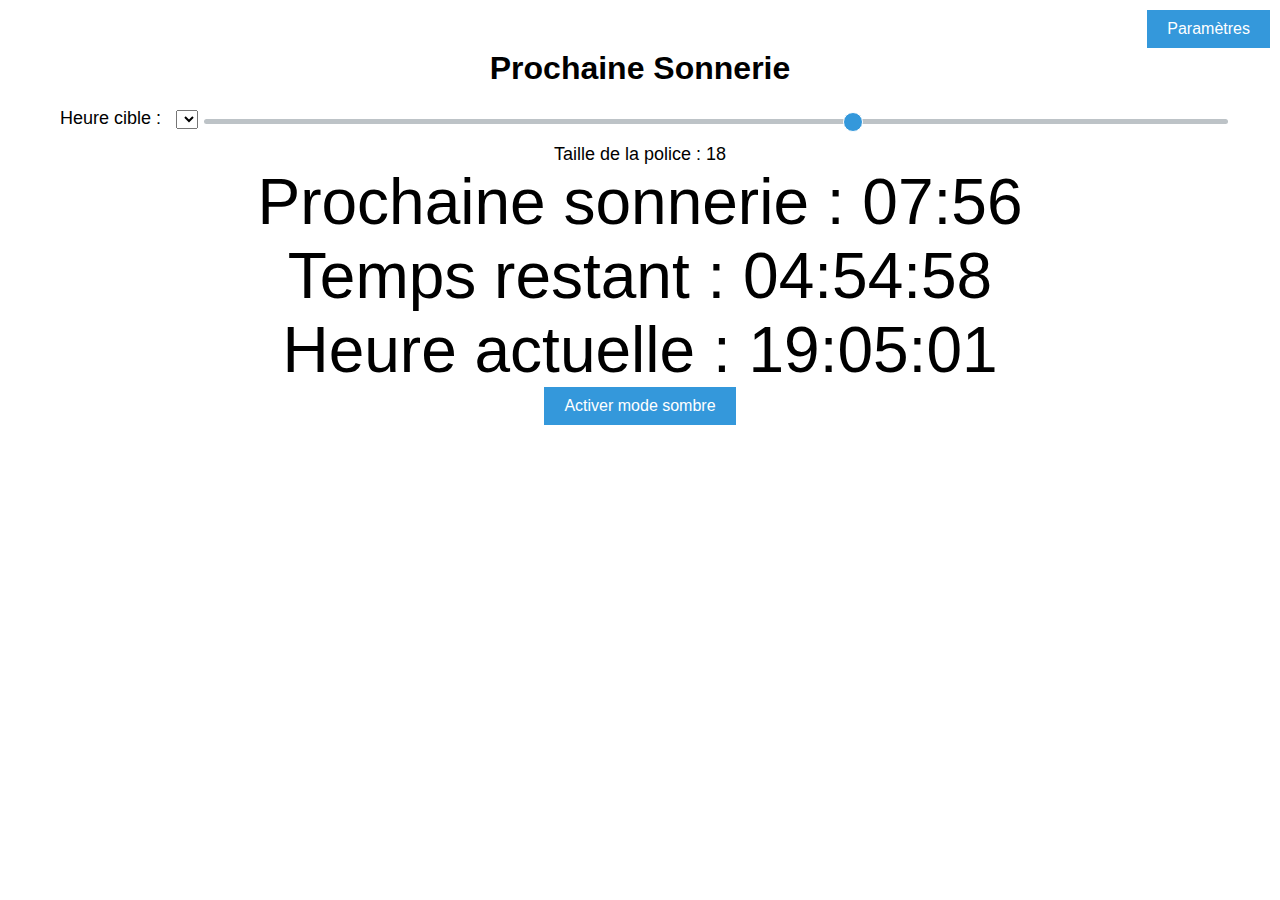
<file: old.html>
<!DOCTYPE html>
<html lang="fr">
<head>
    <meta charset="UTF-8">
    <meta name="viewport" content="width=device-width, initial-scale=1.0">
    <title>Prochaine Sonnerie</title>
    <style>
        body {
            font-family: 'Helvetica', sans-serif;
            text-align: center;
            margin: 50px;
            transition: background-color 0.3s, color 0.3s;
        }

        label {
            font-size: 18px;
            margin: 10px;
            transition: color 0.3s;
        }

        #font-size-slider {
            width: 80%;
            margin-bottom: 20px;
            transition: background-color 0.3s, color 0.3s;
        }

        .dark-mode {
            background-color: #1a1a1a;
            color: #ffffff;
        }

        .dark-mode label {
            color: #ffffff;
        }

        .dark-mode select {
            background-color: #2b2b2b;
            color: #ffffff;
        }

        .dark-mode #font-size-slider {
            background-color: #2b2b2b;
            color: #ffffff;
        }

        .dark-mode button {
            background-color: #2b2b2b;
            color: #ffffff;
        }

        #prochaine-sonnerie,
        #temps-restant,
        #heure-actuelle {
            font-size: 18px;
            transition: color 0.3s;
        }

        #toggle-mode-btn {
            background-color: #3498db;
            color: #ffffff;
            padding: 10px 20px;
            font-size: 16px;
            border: none;
            cursor: pointer;
            transition: background-color 0.3s, color 0.3s;
        }

        #toggle-mode-btn:hover {
            background-color: #2980b9;
        }

        #font-size-slider {
            -webkit-appearance: none;
            appearance: none;
            height: 5px;
            background-color: #bdc3c7;
            border-radius: 5px;
            outline: none;
            cursor: pointer;
            margin-top: 10px;
        }

        #font-size-slider::-webkit-slider-thumb {
            -webkit-appearance: none;
            appearance: none;
            width: 20px;
            height: 20px;
            background-color: #3498db;
            border-radius: 50%;
            cursor: pointer;
            border: 1px solid #ffffff;
        }

        #font-size-slider:hover::-webkit-slider-thumb {
            background-color: #2980b9;
        }

        .dark-mode #font-size-slider::-webkit-slider-thumb {
            background-color: #ffffff;
            border: 1px solid #3498db;
        }

        #settings-menu {
            position: fixed;
            top: 10px;
            right: 10px;
            z-index: 1000;
        }

        #settings-button {
            padding: 10px;
            cursor: pointer;
        }

        #settings-content {
            display: none;
            position: absolute;
            top: 40px;
            right: 0;
            background-color: #fff;
            border: 1px solid #ccc;
            padding: 10px;
            box-shadow: 0 4px 8px rgba(0, 0, 0, 0.1);
        }

        #settings-button {
        background-color: #3498db;
        color: #ffffff;
        padding: 10px 20px;
        font-size: 16px;
        border: none;
        cursor: pointer;
        transition: background-color 0.3s, color 0.3s;
}

    #settings-button:hover {
        background-color: #2980b9;
}

    #settings-content {
        display: none;
        position: absolute;
        top: 40px;
        right: 0;
        background-color: #fff;
        border: 1px solid #ccc;
        padding: 10px;
        box-shadow: 0 4px 8px rgba(0, 0, 0, 0.1);
        transition: background-color 0.3s, border-color 0.3s, color 0.3s;
}

    #settings-content.show {
        display: block;
}

    #settings-content button {
        background-color: #3498db;
        color: #ffffff;
        padding: 8px 16px;
        font-size: 14px;
        border: none;
        cursor: pointer;
        margin-top: 10px;
        transition: background-color 0.3s, color 0.3s;
}

    #settings-content button:hover {
        background-color: #2980b9;
}


        #css-input-container {
            margin-bottom: 10px;
        }

        .css-input {
            width: 100%;
            height: 100px;
            margin-bottom: 10px;
        }

        #settings-content.show {
            display: block;
        }
    </style>
</head>
<body>
    <h1>Prochaine Sonnerie</h1>

    <label for="heure-cible">Heure cible :</label>
    <select id="heure-cible"></select>

    <input type="range" id="font-size-slider" min="8" max="96" value="50">
    <label for="font-size-slider">Taille de la police : <span id="font-size-label">18</span></label>

    <div id="prochaine-sonnerie"></div>
    <div id="temps-restant"></div>
    <div id="heure-actuelle"></div>

    <button id="toggle-mode-btn" onclick="toggleDarkMode()">Toggle Dark Mode</button>

    <div id="settings-menu">
        <button id="settings-button" onclick="toggleSettingsMenu()">Paramètres</button>
        <div id="settings-content">
            <div id="css-input-container">
                <textarea class="css-input" placeholder="Saisissez votre CSS ici..."></textarea>
                <button onclick="applyCustomCSS(this)">Appliquer</button>
            </div>
            <button onclick="addCSSInput()">Ajouter un champ CSS</button>
        </div>
    </div>

    <script>
        const jours = ["Monday", "Tuesday", "Wednesday", "Thursday", "Friday"];
        const sonneries = {
    'Monday': ['07:56', '08:01', '08:56', '09:00', '09:55', '10:05', '11:00', '11:04', '11:59', '12:03', '12:58', '13:02', '13:57', '14:01', '14:56', '15:00', '15:55', '16:05', '17:00', '17:04', '17:59'],
    'Tuesday': ['07:56', '08:01', '08:56', '09:00', '09:55', '10:05', '11:00', '11:04', '11:59', '12:03', '12:58', '13:02', '13:57', '14:01', '14:56', '15:00', '15:55', '16:05', '17:00', '17:04', '17:59'],
    'Wednesday': ['07:56', '08:01', '08:56', '09:00', '09:55', '10:05', '11:00', '11:04', '11:59', '12:03', '12:58', '13:02', '13:57', '14:01', '14:56', '15:00', '15:55', '16:05', '17:00', '17:04', '17:59'],
    'Thursday': ['07:56', '08:01', '08:56', '09:00', '09:55', '10:05', '11:00', '11:04', '11:59', '12:03', '12:58', '13:02', '13:57', '14:01', '14:56', '15:00', '15:55', '16:05', '17:00', '17:04', '17:59'],
    'Friday': ['07:56', '08:01', '08:56', '09:00', '09:55', '10:05', '11:00', '11:04', '11:59', '12:03', '12:58', '13:02', '13:57', '14:01', '14:56', '15:06', '16:01']
};


        let heureCibleSelect = document.getElementById('heure-cible');
        let fontSizeSlider = document.getElementById('font-size-slider');
        let fontSizeLabel = document.getElementById('font-size-label');
        let prochaineSonnerieDiv = document.getElementById('prochaine-sonnerie');
        let tempsRestantDiv = document.getElementById('temps-restant');
        let heureActuelleDiv = document.getElementById('heure-actuelle');
        let toggleModeBtn = document.getElementById('toggle-mode-btn');

        const isDarkModeInitially = document.body.classList.contains('dark-mode');
        const buttonTextInitially = isDarkModeInitially ? 'Activer mode clair' : 'Activer mode sombre';
        toggleModeBtn.textContent = buttonTextInitially;

        function toggleDarkMode() {
            const body = document.body;
            body.classList.toggle('dark-mode');

            const isDarkMode = body.classList.contains('dark-mode');
            const buttonText = isDarkMode ? 'Activer mode clair' : 'Activer mode sombre';
            toggleModeBtn.textContent = buttonText;
        }

        function toggleSettingsMenu() {
            const settingsContent = document.getElementById('settings-content');
            settingsContent.classList.toggle('show');
        }

        function addCSSInput() {
            const cssInputContainer = document.getElementById('css-input-container');
            const newCSSInput = document.createElement('textarea');
            newCSSInput.className = 'css-input';
            newCSSInput.placeholder = 'Saisissez votre CSS ici...';

            const applyButton = document.createElement('button');
            applyButton.textContent = 'Appliquer';
            applyButton.onclick = function () {
                applyCustomCSS(applyButton);
            };

            cssInputContainer.appendChild(newCSSInput);
            cssInputContainer.appendChild(applyButton);
        }

        function applyCustomCSS(button) {
            const cssInput = button.previousElementSibling;
            const customCSS = cssInput.value;

            try {
                new Function(customCSS); // Tentative de création d'une nouvelle fonction avec le code CSS
                const styleTag = document.createElement('style');
                styleTag.innerHTML = customCSS;
                document.head.appendChild(styleTag);
            } catch (error) {
                console.error('Le code CSS n\'est pas valide:', error.message);
                alert('Le code CSS n\'est pas valide. Veuillez corriger votre saisie.');
            }
        }

        const jourActuel = new Date().toLocaleDateString('en-US', {weekday: 'long'});
        const heureActuelleStr = new Date().toLocaleTimeString('en-US', {hour12: false});
        const heuresRestantes = sonneries[jourActuel].filter(heure => heure > heureActuelleStr);

        heuresRestantes.forEach(heure => {
            let option = document.createElement('option');
            option.value = heure;
            option.text = heure;
            heureCibleSelect.appendChild(option);
        });

        fontSizeSlider.style.width = window.innerWidth * 0.8 + "px";
        fontSizeSlider.value = Math.round(window.innerWidth / 20);

        fontSizeSlider.addEventListener('input', function() {
            fontSizeLabel.textContent = fontSizeSlider.value;
            updateLabel();
        });

        heureCibleSelect.addEventListener('change', updateLabel);

        function updateLabel() {
            let heureCible = heureCibleSelect.value;
            let fontSize = `${fontSizeSlider.value}px`;
            let [prochaineSonnerie, tempsRestant] = tempsAvantProchaineSonnerie(heureCible);
            
            prochaineSonnerieDiv.textContent = `Prochaine sonnerie : ${prochaineSonnerie}`;
            prochaineSonnerieDiv.style.fontSize = fontSize;

            tempsRestantDiv.textContent = `Temps restant : ${tempsRestant}`;
            tempsRestantDiv.style.fontSize = fontSize;

            let heureActuelle = new Date().toLocaleTimeString('en-US', {hour12: false});
            heureActuelleDiv.textContent = `Heure actuelle : ${heureActuelle}`;
            heureActuelleDiv.style.fontSize = fontSize;
        }

        function tempsAvantProchaineSonnerie(heureCible) {
            const dateActuelle = new Date();
            let dateSonnerie = new Date(dateActuelle.toDateString() + " " + heureCible);

            if (dateSonnerie <= dateActuelle) {
                dateSonnerie.setDate(dateSonnerie.getDate() + 1);
            }

            const diffEnMillisecondes = dateSonnerie - dateActuelle;
            const tempsRestantStr = new Date(diffEnMillisecondes).toISOString().substr(11, 8);

            let sonneriesJour = sonneries[jourActuel];
            let sonneriesRestantes = sonneriesJour.filter(sonnerie => sonnerie >= heureCible);
            let prochaineSonnerie = sonneriesRestantes[0] || sonneries[jours[(jours.indexOf(jourActuel) + 1) % jours.length]][0];

            return [prochaineSonnerie, tempsRestantStr];
        }

        setInterval(updateLabel, 1000);
        updateLabel();
    </script>
</body>
</html>
</file>
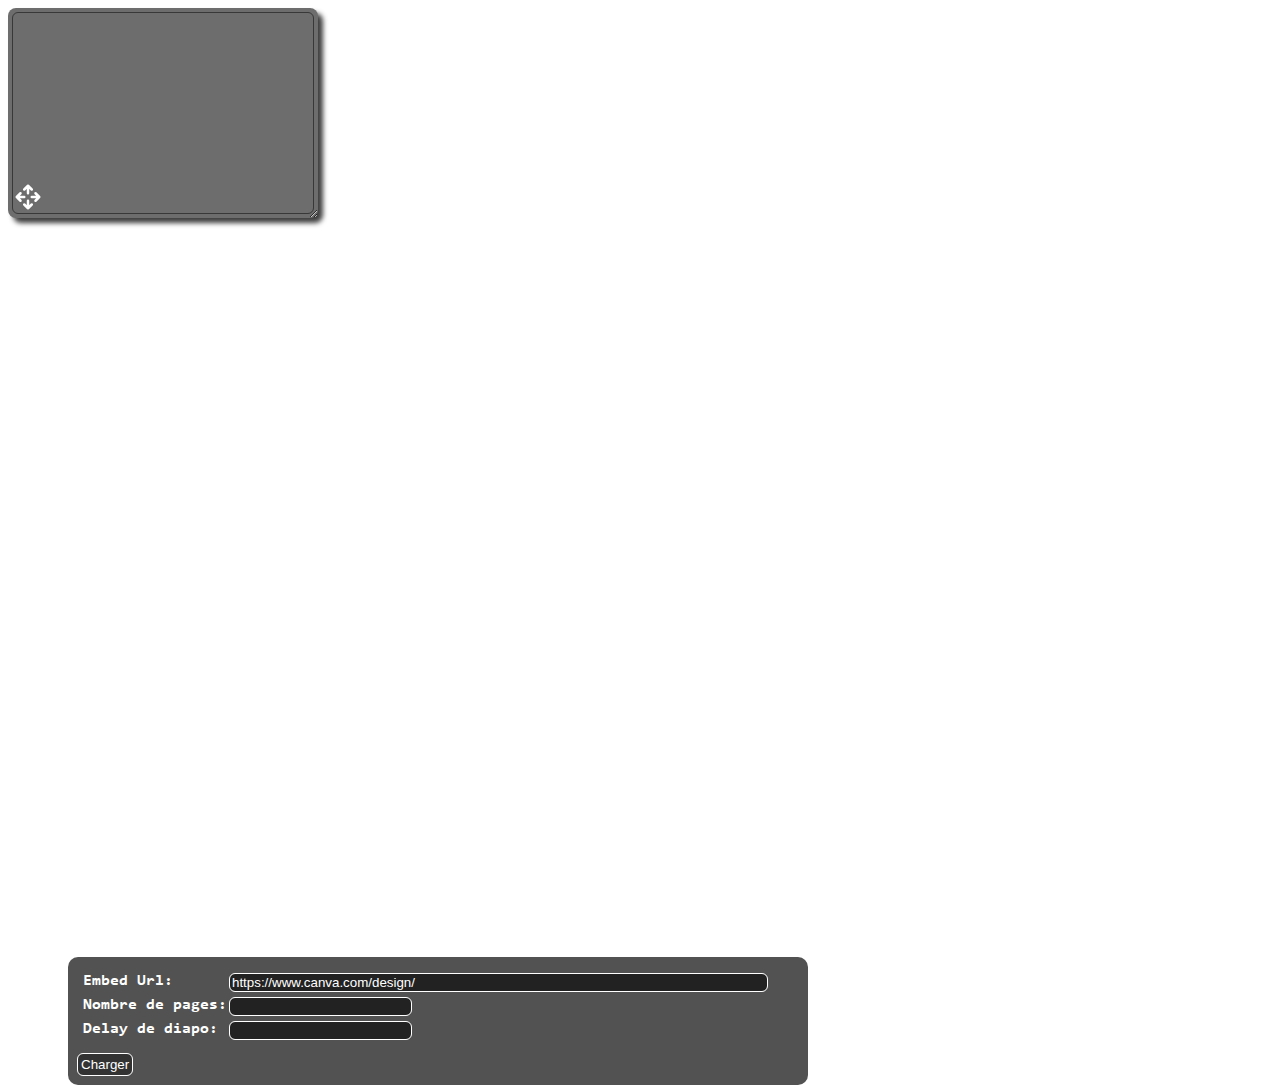
<file: activities/canva-viewer.html>
<!DOCTYPE html>
<html lang="en">

<head>
    <meta charset="UTF-8">
    <meta name="viewport" content="width=device-width, initial-scale=1.0">
    <title>Canva Viewer</title>
    <style>
        @font-face {
            font-family: consolas2;
            src: url("/assets/consola.ttf");
            font-weight: bold;
        }

        :root {
            color: var(--text-color);
            font-family: consolas2;
        }

        #presentation-link {
            width: 40em;
        }

        #iframe-div {
            position: absolute;
            box-shadow: 0 2px 8px 0 rgba(63, 69, 81, 0.16);
            overflow: visible;
            border-radius: 8px;
            will-change: transform;
            resize: both;
            padding: 5px;
            background-color: rgb(109, 109, 109);
            box-shadow: 5px 5px 5px rgb(63, 63, 63);
            overflow: auto;
            min-height: max-content;
            min-width: max-content;
            display: block;
        }

        #canva-iframe {
            height: 100%;
            width: 100%;
            display: block;
            margin-right: auto;
            outline: solid 1px rgb(56, 56, 56);
            border-radius: 5px;
        }

        #resize-area {
            z-index: 2;
            margin-top: 10px;
            cursor: grab;
            height: min-content;
            width: min-content;
            display: block;
            padding: 0px;
            position: absolute;
            bottom: 0px;
        }

        #settings {
            bottom: 15px;
            position: absolute;

            background-color: rgb(82, 82, 82);
            padding: 10px;
            border-radius: 10px;
            margin-left: 60px;
            width: 45em;
            transform: translateY(200px);
            transition: transform 1s ease;
        }

        input, select, textarea {
            color: white;
        }

        input {
            border-radius: 5px;
            outline: solid 1px white;
            border: solid 0px;
            margin: 2px;
            display: block;
        }

        input {
            background-color: rgb(34, 34, 34);
            left: 160px;
            position: absolute;
        }

        span {
            color: white;
        }

        button {
            background-color: rgb(51, 51, 51);
            outline: 1px solid white;
            border : 0px;
            border-radius: 5px;
            color: white;
            padding: 3px;
            margin-top: 10px;
        }

        button:hover {
            background-color: grey;
        }

        body {
            height: 100vh;
            overflow: hidden;
        }

        #main-div {
            height: 100vh;
            overflow: hidden;
        }

        #show-hide-button {
            position: absolute;
            bottom: 0px;
            left: 0px;
        }

    </style>
</head>

<body>
    <div id="main-div">
        <div style="transform: translate(0px, 0px);" id="iframe-div">
            <div id="resize-area" style="user-select: none">
                <img src="/assets/move.svg" alt="move" style="pointer-events: none; margin: 0px;">
            </div>
            <iframe id="canva-iframe" loading="lazy"
                style="position: relative; min-height: 200px; border: none; padding: 0; margin: 0;" src="">
            </iframe>

        </div>
        <div id="settings">
            <span style="display: flex; margin: 5px;">Embed Url: <input type="text" id="presentation-link" value="https://www.canva.com/design/"></span>
            <span style="display: flex; margin: 5px;">Nombre de pages: <input type="number" id="page-count"></span>
            <span style="display: flex; margin: 5px;">Delay de diapo: <input type="number" id="transition-delay"></span>
            <button onclick="loadView()">Charger</button>
        </div>
    </div>
    <a onclick="toggleSettingsVisibility();" title="Montrer / Cacher les paramètres" id="show-hide-button">
        <img src="/activities/assets/down-arrow.svg" alt="Montrer" style="display: none;" id="hide-settings">
        <img src="/activities/assets/up-arrow.svg" alt="Cacher" id="show-settings">
    </a>
    <script>
        var settingsVisibility = false;

        var presentationLinkInput = document.getElementById("presentation-link");
        var iframe = document.getElementById("canva-iframe");
        var pageCountInput = document.getElementById("page-count");
        var transitionDelayInput = document.getElementById("transition-delay");
        var iframeDiv = document.getElementById("iframe-div");
        var grabDiv = document.getElementById("resize-area");
        var mainDiv = document.getElementById("main-div");
        var settingsDiv = document.getElementById("settings");
        var settingsShowAUp = document.getElementById("show-settings");
        var settingsHideAUp = document.getElementById("hide-settings");

        var iframe_grab_offset_x = 0;
        var iframe_grab_offset_y = 0;

        var iframe_x_pos = 0;
        var iframe_y_pos = 0;

        var iframe_grabed = false;

        function loadView() {
            var url = presentationLinkInput.value;
            if (!url.endsWith("?embed")) {
                url += "?embed";
            }
            iframe.src = url;

            setInterval(nextPage, transitionDelayInput.value * 1000)
        }

        function nextPage() {
            var url = document.getElementById("canva-iframe").src;
            if (url.includes("#")) {
                let currentPage = parseInt(url.slice(url.indexOf("#") + 1));

                let newUrl = url.slice(0, url.indexOf("#")) + "#" + Math.max(((currentPage + 1) % (parseInt(pageCountInput.value) + 1)), 1);
                document.getElementById("canva-iframe").src = newUrl;
            } else {
                let newUrl = url + "#2";
                document.getElementById("canva-iframe").src = newUrl;
            }
        }

        function toggleSettingsVisibility() {
            settingsVisibility = !settingsVisibility;

            if (settingsVisibility) {
                settingsDiv.style.transform = "translateY(0px)";
                settingsHideAUp.style = "";
                settingsShowAUp.style = "display: none";
            }
            if (!settingsVisibility) {
                settingsDiv.style.transform = "translateY(200px)";
                settingsShowAUp.style = "";
                settingsHideAUp.style = "display: none";
            }
        }

        grabDiv.addEventListener("mousedown", (event) => {
            iframe_grab_offset_x = event.pageX - iframe_x_pos;
            iframe_grab_offset_y = event.pageY - iframe_y_pos;
            iframe_grabed = true;
            iframe.style.pointerEvents = "none";
            grabDiv.style.cursor = "grabbing";

        });

        document.addEventListener("mousemove", (event) => {
            if (iframe_grabed) {
                iframe_x_pos = event.pageX - iframe_grab_offset_x;
                iframe_y_pos = event.pageY - iframe_grab_offset_y;

                if (iframe_x_pos < 0) iframe_x_pos = 0;
                if (iframe_y_pos < 0) iframe_y_pos = 0;
                if (iframe_x_pos+iframeDiv.getBoundingClientRect().width > mainDiv.getBoundingClientRect().width) iframe_x_pos = mainDiv.getBoundingClientRect().width - iframeDiv.getBoundingClientRect().width;
                if (iframe_y_pos+iframeDiv.getBoundingClientRect().height > mainDiv.getBoundingClientRect().height) iframe_y_pos = mainDiv.getBoundingClientRect().height - iframeDiv.getBoundingClientRect().height;

                iframeDiv.style.transform = "translate(" + iframe_x_pos + "px, " + iframe_y_pos + "px)";
            }
        });

        document.addEventListener("mouseup", (event) => {
            if (iframe_grabed) {
                iframe_x_pos = event.pageX - iframe_grab_offset_x;
                iframe_y_pos = event.pageY - iframe_grab_offset_y;
                
                if (iframe_x_pos < 0) iframe_x_pos = 0;
                if (iframe_y_pos < 0) iframe_y_pos = 0;
                if (iframe_x_pos+iframeDiv.getBoundingClientRect().width > mainDiv.getBoundingClientRect().width) iframe_x_pos = mainDiv.getBoundingClientRect().width - iframeDiv.getBoundingClientRect().width;
                if (iframe_y_pos+iframeDiv.getBoundingClientRect().height > mainDiv.getBoundingClientRect().height) iframe_y_pos = mainDiv.getBoundingClientRect().height - iframeDiv.getBoundingClientRect().height;

                
                iframe_grabed = false;
                iframe.style.pointerEvents = "all";

                iframeDiv.style.transform = "translate(" + iframe_x_pos + "px, " + iframe_y_pos + "px)";
                grabDiv.style.cursor = "grab";

            }
        });
    </script>
</body>

</html>
</file>
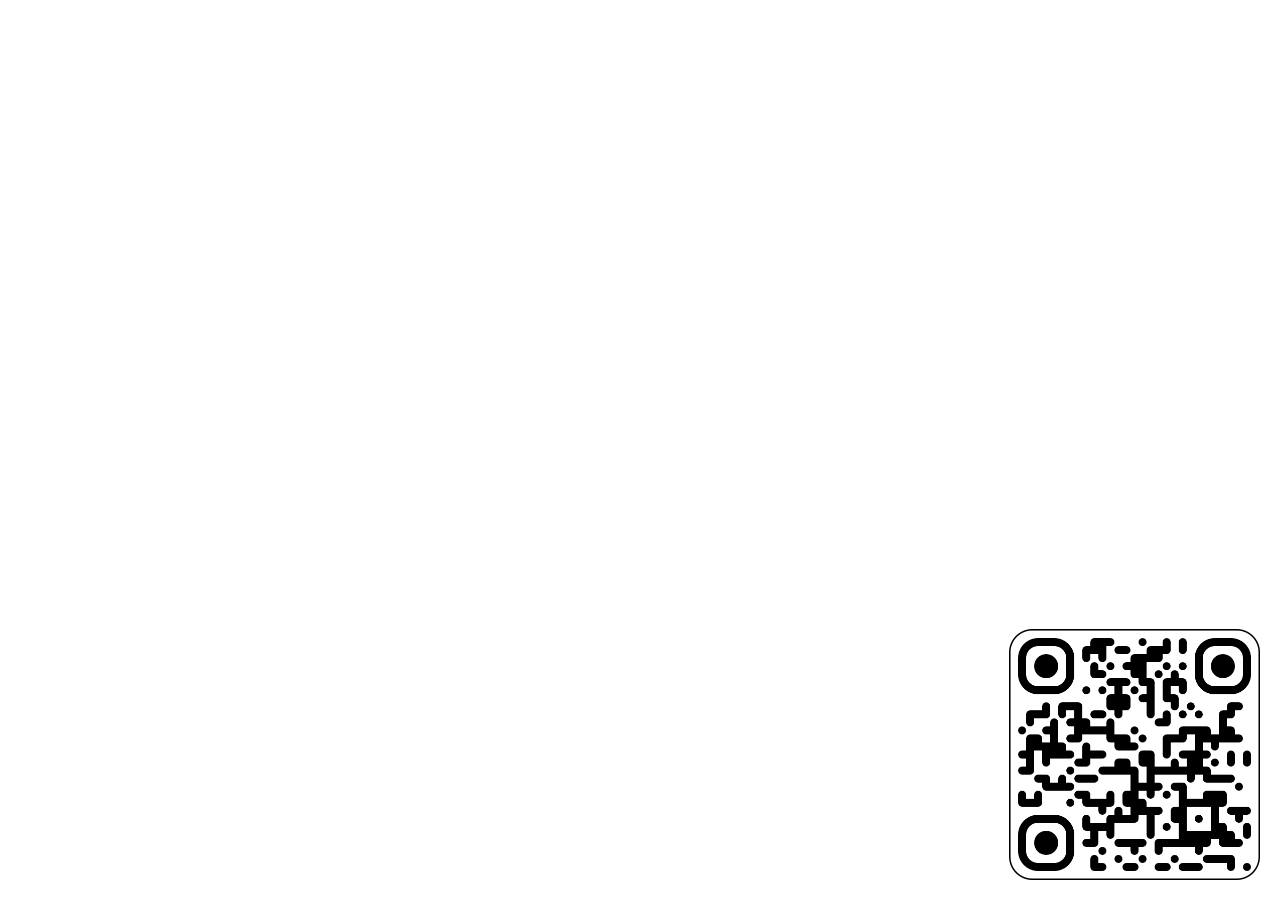
<file: activities/dring-time-ads.html>
<!DOCTYPE html>
<html lang="en">

<head>
    <meta charset="UTF-8">
    <meta name="viewport" content="width=device-width, initial-scale=1.0">
    <title>Document</title>
    <style>
        @font-face {
            font-family: consolas2;
            src: url("/assets/consola.ttf");
            font-weight: bold;
        }

        body {
            background-color: transparent;
            font-family: consolas2;
            color: white;
            height: 100vh;
            margin: 0px;
            justify-content: flex-end;
            display: flex;
        }

        img {
            width: 30%;
            display: inline-block;
            margin-left: 50px;
        }

        h2 {
            display: inline-block;
            font-size: 40px;
        }

        #container {
            display: flex;
            justify-content: flex-end;
            align-items: end;
            margin: 20px;
        }
    </style>
</head>

<body>
    <div id="container">
        <h2>dring-time.fr</h2>
        <img src="/activities/assets/dring-time-qr.png" alt="qr-code">
    </div>
</body>

</html>
</file>
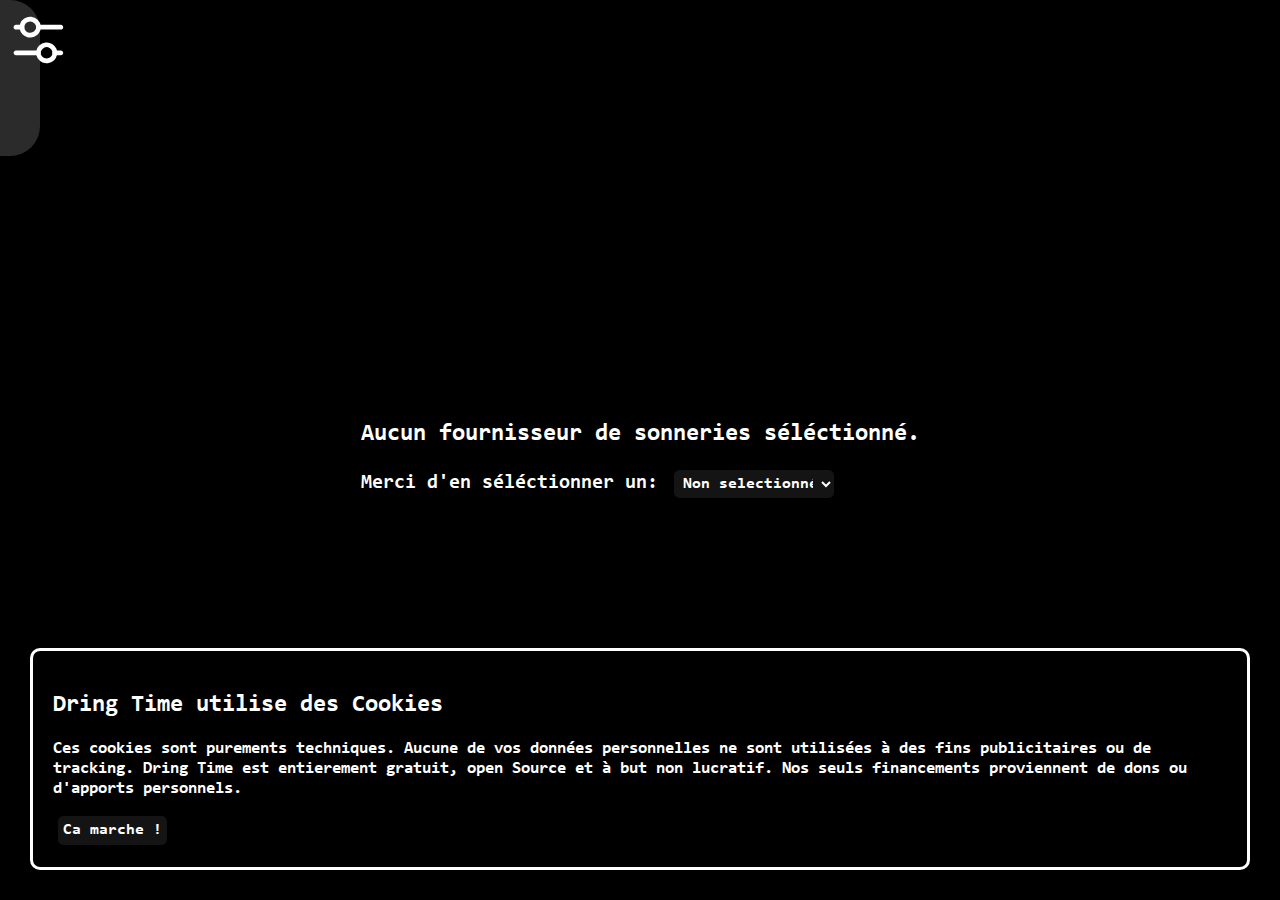
<file: frontend/main.html>
<!DOCTYPE html>
<html lang="fr">

<head>
    <link rel="stylesheet" href="style.css">
    <link rel="stylesheet" type="text/css" href="libs/coloris/coloris.min.css">
    <script type="text/javascript" src="libs/coloris/coloris.min.js"></script>
    <script src="database.js" type="module"></script>
    <script src="page.js"></script>
    <title>Dring Time</title>
    <meta charset="UTF-8">
    <meta name="description"
        content="Dring Time vous permet d'afficher un jolie timer entierement personalisable indiquant le temps avant la prochaine sonnerie.">
    <meta name="author" content="PardaSuperDev">
    <meta name="viewport" content="width=device-width, initial-scale=1.0">
    <meta name="robots" content="index, follow">
    <link rel="shortcut icon" id="favicon" href="assets/favicon.svg">
</head>

<body onload="setup();">
    <div id="settings_container">
        <div id="settings_icon_container">
            <a title="Ouvrir les paramètres" onclick="toggle_settings_bar();">
                <img src="assets/settings.svg" alt="settings">
            </a>
        </div>
        <div id="settings_bar">
            <div id="settings_bar_container_lines">
                <div class="settings_bar_content">
                    <button class="stylized_button" onclick="setColor('labels')" title="Changer la couleur du texte">
                        <input type="button" class="hidden_input" id="choose_labels_color" data-coloris value="#FFFFFF">
                        <span class="color_label">texte</span>
                    </button>
                    <button class="stylized_button" onclick="setColor('background')" title="Changer la couleur du fond">
                        <input type="button" class="hidden_input" id="choose_background_color" data-coloris
                            value="#000000">
                        <span class="color_label">fond</span>
                    </button>
                    <p style="margin-left: 5px; color: white;">Lieu: </p>
                    <select name="AlarmsProvider" onChange="changeProvider(this);" class="stylized_button"
                        id="alarm_providers_combo" style="max-width: 8em; min-width: 8em"
                        title="Nom du canal des sonneries">
                        <option value="">Non select.</option>
                    </select>
                    <button class="stylized_button" style="margin-left: 5px; width: 40px; font-size: 25px;"
                        onclick="change_page('submit_new_page');" title="Créer des sonneries"><b>+</b></button>
                    <button class="stylized_button" style="margin-left: 30px;" onclick="saveSettings();"
                        title="Enregistrer les paramètres">
                        <img src="assets/save.svg" alt="save" id="save_icon" hidden>
                        <img src="assets/saved.svg" alt="saved" id="saved_icon">
                    </button>
                    <button class="stylized_button" style="margin-left: 2px;" onclick="saveSettingsToClipboard();"
                        title="Copier les paramètres en URL">
                        <img src="assets/clipboard-add.svg" alt="save" id="clipboard_save_icon" hidden>
                        <img src="assets/clipboard-saved.svg" alt="saved" id="clipboard_saved_icon">
                    </button>
                </div>
                <div class="settings_bar_content">
                    <span class="centered_text not_custom_text_color">Plein ecran</span>
                    <label class="slider-container" for="slider-fullscreen"
                        title="Plein écran lorsque l'on clique sur un timer">
                        <input type="checkbox" class="slider-input" name="slider-fullscreen" id="slider-fullscreen"
                            onchange="fullScreenEnableInputToggled(this);">
                        <div class="slider"></div>
                    </label>
                    <span class="centered_text not_custom_text_color">Secondes</span>
                    <label class="slider-container" for="slider-seconds"
                        title="Afficher les heures lorsque le temps - 1h">
                        <input type="checkbox" class="slider-input" name="slider-seconds" id="slider-seconds"
                            onchange="secondsEnableInputToggled(this);">
                        <div class="slider"></div>
                    </label>

                    <!--Réorganisation dans la branche `account`-->
                    <button class="stylized_button" style="margin-left: 5px;" onclick="openActivitiesPage();"
                        title="Activer des activités">
                        <img src="assets/activities-icon.svg" alt="activities_icon">
                        Activités
                    </button>
                    <button class="stylized_button" style="margin-left: 5px;" onclick="change_page('credits_page');"
                        title="Voir les crédits du site">
                        <img src="assets/credits-icon.svg" alt="credits_icon">
                        Crédits
                    </button>
                </div>

            </div>

        </div>
    </div>
    <!--allow-scripts et allow-same-origin ne devrais pas être utilisés ensembles mais on les garde pour des raisons de compatibilté pour l'instant-->
    <iframe src="" frameborder="0" style="width: 100%; height: 100%; display: block;position: absolute;"
        onload="this.focus(); updatePageColor();" id="activity_iframe"
        sandbox="allow-forms allow-scripts allow-same-origin"></iframe>
    <div class="centered_container">
        <div id="timers_page" class="page" style="user-select: none;">
            <div class="centered_content" id="timers_elements_container" style="display: none">
                <div id="next_alarm" class="time_container">
                    <a onclick="toggle_view('next_alarm');">
                        <h2 class="time_label">Prochaine Sonnerie</h2>
                        <p class="time_counter" id="next_alarm_timer">00:00</p>
                    </a>
                </div>
                <div id="remaining_time" class="time_container">
                    <a onclick="toggle_view('remaining_time');">
                        <h2 class="time_label">Temps restant</h2>
                        <p class="time_counter" id="remaining_time_alarm">
                            <span class="timer_line" id="default_timer_digits" style="display: block;">
                                <span
                                    class="hours_minutes_timer_part timer_digits"><span>0</span><span>0</span><span>:</span><span>0</span><span>0</span></span><span
                                    class="seconds_timer_part timer_digits"><span>:</span><span>0</span><span>0</span></span>
                            </span>
                            <span class="timer_line" id="visual_scroller_digits" style="display: block;">
                                <span
                                    class="hours_minutes_timer_part timer_digits"><span>0</span><span>0</span><span>:</span><span>0</span><span>0</span></span><span
                                    class="seconds_timer_part timer_digits"><span>:</span><span>0</span><span>0</span></span>
                            </span>
                        </p>
                    </a>
                </div>
            </div>
            <div id="no_alarm" style="display: none">
                <h2>Aucune sonnerie n'est prévue pour la journée</h2>
            </div>
            <div id="no_alarm_provider" style="display: none">
                <h2>Aucun fournisseur de sonneries séléctionné.</h2>
                <span style="font-size: 20px;">Merci d'en séléctionner un: </span>
                <select name="AlarmsProvider" onChange="changeProvider(this);" class="stylized_button"
                    id="alarm_providers_combo_central" style="max-width: 10em; min-width: 10em; display: inline-block;"
                    title="Nom du canal des sonneries">
                    <option value="">Non selectionné</option>
                </select>
            </div>
        </div>

        <div id="submit_new_page" style="display: none; opacity: 0;" class="page">
            <h2 class="title_line">Soumettre de nouvelles sonneries</h2>
            <div class="new_timers_settings_container">
                <input type="text" list="browsers" class="stylized_button outlined_button" id="new_timers_name_input"
                    value="Mes-Sonneries" maxlength=24 minlength=5>
                <button class="stylized_button outlined_button" onclick="save_new_timers();"
                    title="Enregistrer les sonneries dans les cookies">Enr. local</button>
                <button class="stylized_button outlined_button" onclick="publishAlarms();"
                    title="[WIP] Publier les sonneries sur le cloud (accessible à tout le monde)" disabled>Publier</button>
                <span id="new_timers_save_result_label"></span>
            </div>
            <div class="timers_table_container">
                <div class="timers_table">
                    <div class="day_column">
                        <p>Dimanche</p>
                        <div class="input_column_container">
                            <div class="input_column"><input class="timer_input stylized_button" type="text"
                                    name="timer_input_0_0" id="timer_input_0_0" value="hh:mm:ss" onclick="this.style=''"
                                    oninput="timers_modified();">
                            </div>
                        </div>
                        <a class="add_timer_button" onclick="add_timers_row(0);"><img src="assets/add.svg"
                                alt="add line"></a>
                        <a class="remove_line_button" onclick="remove_timers_row(0, this);"><img src="assets/remove.svg"
                                alt="add line"></a>
                    </div>
                    <div class="day_column">
                        <p>Lundi</p>
                        <div class="input_column_container">
                            <div class="input_column"><input class="timer_input stylized_button" type="text"
                                    name="timer_input_0_0" id="timer_input_0_0" value="hh:mm:ss" onclick="this.style=''"
                                    oninput="timers_modified();">
                            </div>
                        </div>
                        <a class="add_timer_button" onclick="add_timers_row(1);"><img src="assets/add.svg"
                                alt="add line"></a>
                        <a class="remove_line_button" onclick="remove_timers_row(1, this);"><img src="assets/remove.svg"
                                alt="add line"></a>
                    </div>
                    <div class="day_column">
                        <p>Mardi</p>
                        <div class="input_column_container">
                            <div class="input_column"><input class="timer_input stylized_button" type="text"
                                    name="timer_input_0_0" id="timer_input_0_0" value="hh:mm:ss" onclick="this.style=''"
                                    oninput="timers_modified();">
                            </div>
                        </div>
                        <a class="add_timer_button" onclick="add_timers_row(2);"><img src="assets/add.svg"
                                alt="add line"></a>
                        <a class="remove_line_button" onclick="remove_timers_row(2, this);"><img src="assets/remove.svg"
                                alt="add line"></a>
                    </div>
                    <div class="day_column">
                        <p>Mercredi</p>
                        <div class="input_column_container">
                            <div class="input_column"><input class="timer_input stylized_button" type="text"
                                    name="timer_input_0_0" id="timer_input_0_0" value="hh:mm:ss" onclick="this.style=''"
                                    oninput="timers_modified();">
                            </div>
                        </div>
                        <a class="add_timer_button" onclick="add_timers_row(3);"><img src="assets/add.svg"
                                alt="add line"></a>
                        <a class="remove_line_button" onclick="remove_timers_row(3, this);"><img src="assets/remove.svg"
                                alt="add line"></a>
                    </div>
                    <div class="day_column">
                        <p>Jeudi</p>
                        <div class="input_column_container">
                            <div class="input_column"><input class="timer_input stylized_button" type="text"
                                    name="timer_input_0_0" id="timer_input_0_0" value="hh:mm:ss" onclick="this.style=''"
                                    oninput="timers_modified();">
                            </div>
                        </div>
                        <a class="add_timer_button" onclick="add_timers_row(4);"><img src="assets/add.svg"
                                alt="add line"></a>
                        <a class="remove_line_button" onclick="remove_timers_row(4, this);"><img src="assets/remove.svg"
                                alt="add line"></a>
                    </div>
                    <div class="day_column">
                        <p>Vendredi</p>
                        <div class="input_column_container">
                            <div class="input_column"><input class="timer_input stylized_button" type="text"
                                    name="timer_input_0_0" id="timer_input_0_0" value="hh:mm:ss" onclick="this.style=''"
                                    oninput="timers_modified();">
                            </div>
                        </div>
                        <a class="add_timer_button" onclick="add_timers_row(5);"><img src="assets/add.svg"
                                alt="add line"></a>
                        <a class="remove_line_button" onclick="remove_timers_row(5, this);"><img src="assets/remove.svg"
                                alt="add line"></a>
                    </div>
                    <div class="day_column">
                        <p>Samedi</p>
                        <div class="input_column_container">
                            <div class="input_column"><input class="timer_input stylized_button" type="text"
                                    name="timer_input_0_0" id="timer_input_0_0" value="hh:mm:ss" onclick="this.style=''"
                                    oninput="timers_modified();">
                            </div>
                        </div>
                        <a class="add_timer_button" onclick="add_timers_row(6);"><img src="assets/add.svg"
                                alt="add line"></a>
                        <a class="remove_line_button" onclick="remove_timers_row(6, this);"><img src="assets/remove.svg"
                                alt="add line"></a>
                    </div>
                </div>
            </div>
            <button class="stylized_button outlined_button" onclick="change_page('timers_page');"
                style="margin-top: 15px; margin-left: auto; margin-right: auto;">Retour</button>
        </div>

        <div id="credits_page" class="page" style="display: none; opacity: 0;">
            <h2>Crédits</h2>
            <ul>
                <li>Idée originale: Autiinpu</li>
                <li>Développeur principal: Yannis300307</li>
                <li>Gestionnaire nom de domaine et base de donnée: Yannis300307</li>
                <li>Proposition de features: Bijunoka</li>
                <li>Bêta testeurs : Adastram (USA), Bijunoka (France, UK), Yannis300307 (Italie, Vatican), Racloody
                    (Espagne)</li>
                <li>Aide au référencement des sonneries: Autiinpu, Yannis300307, LukyLuk32</li>
                <li>Graphiste : Racloody</li>
            </ul>
            <h2><a style="text-decoration: none; color: inherit; cursor: text;"
                    onclick="window.location='https://www.youtube.com/watch?v=dQw4w9WgXcQ&pp=ygUKcmljayBhc2xleQ%3D%3D'">Financement</a>
            </h2>
            <ul>
                <li title="30%">Yannis300307 : <a href="https://yannis300307.fr" class="hyperlink" target="_blank"
                        rel="noopener noreferrer">yannis300307.fr</a></li>
                <li title="27%">Autiinpu : <a href="https://autiinpu.online" class="hyperlink" target="_blank"
                        rel="noopener noreferrer">autiinpu.online</a></li>
                <li title="26%">Bijunoka Discord : @bijunoka</li>
                <li title="15%">Racloody : <a href="https://racloody.fr" class="hyperlink" target="_blank"
                        rel="noopener noreferrer">racloody.fr</a></li>
                <li title="2%">Tipragot : <a href="https://www.rust-lang.org/fr" class="hyperlink" target="_blank"
                        rel="noopener noreferrer">rust-lang.org</a>
                </li>
            </ul>

            <h3>Consultez le code du site sur notre repo Github : <a href="https://github.com/PardaSuperDev/DringTime"
                    class="hyperlink" target="_blank" rel="noopener noreferrer">github.com/PardaSuperDev/DringTime</a>
            </h3>
            <h3>Une question ? Une réclamation ? Contactez nous à <a href="mailto://contact@dring-time.fr"
                    class="hyperlink" target="_blank" rel="noopener noreferrer">contact@dring-time.fr</a>.</h3>


            <button class="stylized_button outlined_button" onclick="change_page('timers_page');"
                style="margin-top: 15px; margin-left: auto; margin-right: auto;">Retour</button>
        </div>

        <div id="activities_page" class="page" style="display: none; opacity: 0;">
            <h2>Activités</h2>
            <p id="loading-activities-text">Chargement des activités ...</p>
            <div id="activities-list"></div>
            <button class="stylized_button outlined_button" onclick="change_page('timers_page');"
                style="margin-top: 15px; margin-left: auto; margin-right: auto;">Retour</button>
        </div>

    </div>

    </div>

    <div id="cookies-info-popup" style="display: none;">
        <h2>Dring Time utilise des Cookies</h2>
        <p style="font-size: 17px;">Ces cookies sont purements techniques. Aucune de vos données personnelles ne sont utilisées à des fins
            publicitaires ou de tracking. Dring Time est entierement gratuit, open Source et à but non lucratif. Nos
            seuls financements proviennent de dons ou d'apports personnels.</p>
        <button class="stylized_button" onclick="validateCookies()">Ca marche !</button>
    </div>

</body>

</html>
</file>
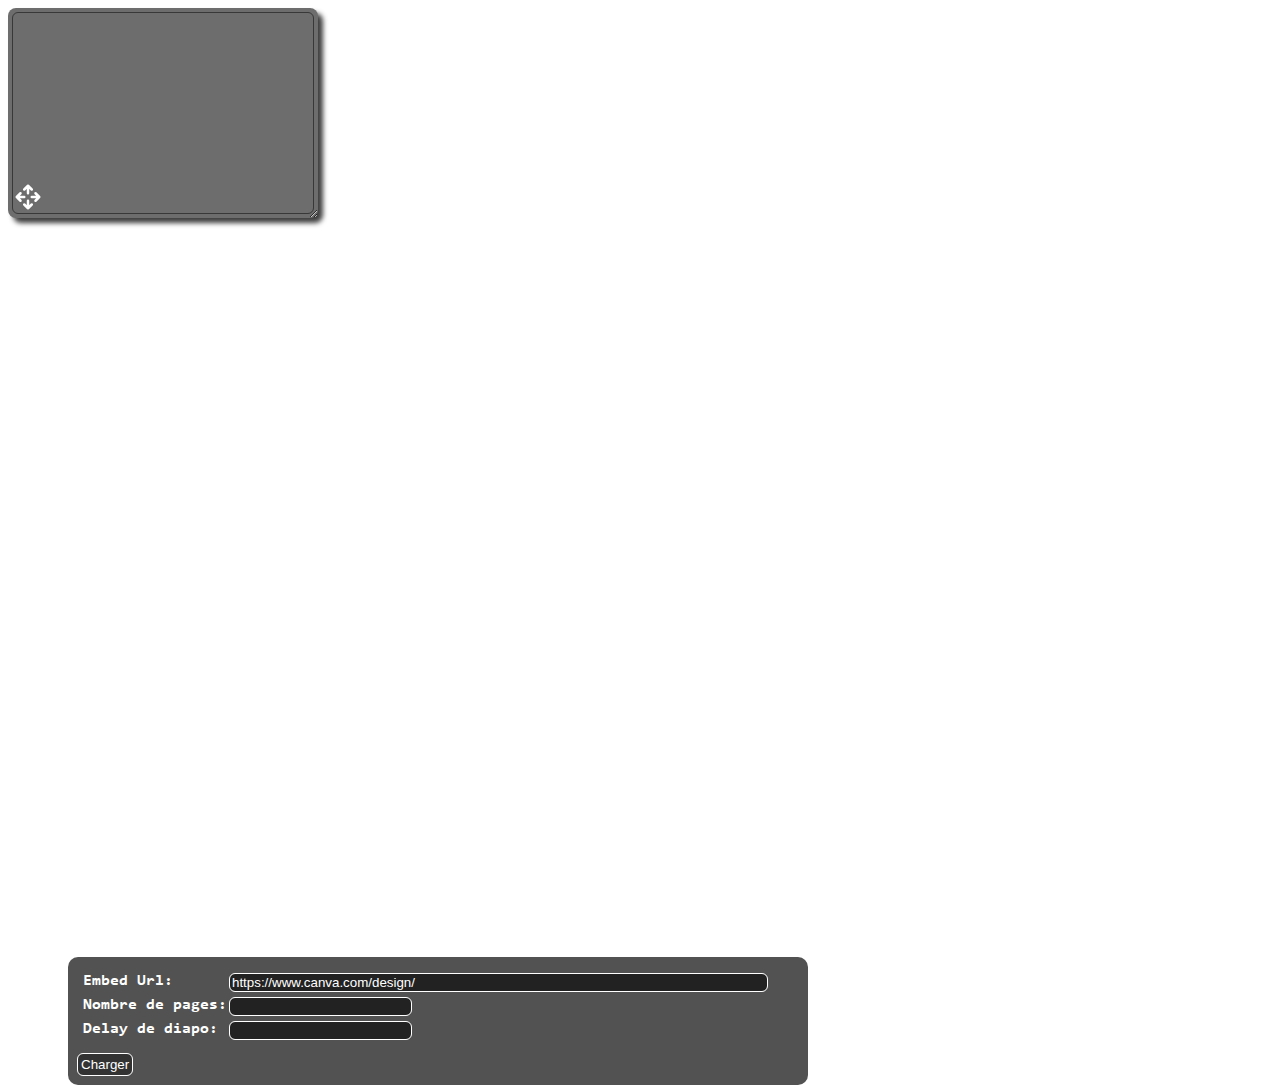
<file: frontend/activities/canva-viewer.html>
<!DOCTYPE html>
<html lang="en">

<head>
    <meta charset="UTF-8">
    <meta name="viewport" content="width=device-width, initial-scale=1.0">
    <title>Canva Viewer</title>
    <style>
        @font-face {
            font-family: consolas2;
            src: url("/assets/consola.ttf");
            font-weight: bold;
        }

        :root {
            color: var(--text-color);
            font-family: consolas2;
        }

        #presentation-link {
            width: 40em;
        }

        #iframe-div {
            position: absolute;
            box-shadow: 0 2px 8px 0 rgba(63, 69, 81, 0.16);
            overflow: visible;
            border-radius: 8px;
            will-change: transform;
            resize: both;
            padding: 5px;
            background-color: rgb(109, 109, 109);
            box-shadow: 5px 5px 5px rgb(63, 63, 63);
            overflow: auto;
            min-height: max-content;
            min-width: max-content;
            display: block;
        }

        #canva-iframe {
            height: 100%;
            width: 100%;
            display: block;
            margin-right: auto;
            outline: solid 1px rgb(56, 56, 56);
            border-radius: 5px;
        }

        #resize-area {
            z-index: 2;
            margin-top: 10px;
            cursor: grab;
            height: min-content;
            width: min-content;
            display: block;
            padding: 0px;
            position: absolute;
            bottom: 0px;
        }

        #settings {
            bottom: 15px;
            position: absolute;

            background-color: rgb(82, 82, 82);
            padding: 10px;
            border-radius: 10px;
            margin-left: 60px;
            width: 45em;
            transform: translateY(200px);
            transition: transform 1s ease;
        }

        input, select, textarea {
            color: white;
        }

        input {
            border-radius: 5px;
            outline: solid 1px white;
            border: solid 0px;
            margin: 2px;
            display: block;
        }

        input {
            background-color: rgb(34, 34, 34);
            left: 160px;
            position: absolute;
        }

        span {
            color: white;
        }

        button {
            background-color: rgb(51, 51, 51);
            outline: 1px solid white;
            border : 0px;
            border-radius: 5px;
            color: white;
            padding: 3px;
            margin-top: 10px;
        }

        button:hover {
            background-color: grey;
        }

        body {
            height: 100vh;
            overflow: hidden;
        }

        #main-div {
            height: 100vh;
            overflow: hidden;
        }

        #show-hide-button {
            position: absolute;
            bottom: 0px;
            left: 0px;
        }

    </style>
</head>

<body>
    <div id="main-div">
        <div style="transform: translate(0px, 0px);" id="iframe-div">
            <div id="resize-area" style="user-select: none">
                <img src="/assets/move.svg" alt="move" style="pointer-events: none; margin: 0px;">
            </div>
            <iframe id="canva-iframe" loading="lazy"
                style="position: relative; min-height: 200px; border: none; padding: 0; margin: 0;" src="">
            </iframe>

        </div>
        <div id="settings">
            <span style="display: flex; margin: 5px;">Embed Url: <input type="text" id="presentation-link" value="https://www.canva.com/design/"></span>
            <span style="display: flex; margin: 5px;">Nombre de pages: <input type="number" id="page-count"></span>
            <span style="display: flex; margin: 5px;">Delay de diapo: <input type="number" id="transition-delay"></span>
            <button onclick="loadView()">Charger</button>
        </div>
    </div>
    <a onclick="toggleSettingsVisibility();" title="Montrer / Cacher les paramètres" id="show-hide-button">
        <img src="/activities/assets/down-arrow.svg" alt="Montrer" style="display: none;" id="hide-settings">
        <img src="/activities/assets/up-arrow.svg" alt="Cacher" id="show-settings">
    </a>
    <script>
        var settingsVisibility = false;

        var presentationLinkInput = document.getElementById("presentation-link");
        var iframe = document.getElementById("canva-iframe");
        var pageCountInput = document.getElementById("page-count");
        var transitionDelayInput = document.getElementById("transition-delay");
        var iframeDiv = document.getElementById("iframe-div");
        var grabDiv = document.getElementById("resize-area");
        var mainDiv = document.getElementById("main-div");
        var settingsDiv = document.getElementById("settings");
        var settingsShowAUp = document.getElementById("show-settings");
        var settingsHideAUp = document.getElementById("hide-settings");

        var iframe_grab_offset_x = 0;
        var iframe_grab_offset_y = 0;

        var iframe_x_pos = 0;
        var iframe_y_pos = 0;

        var iframe_grabed = false;

        function loadView() {
            var url = presentationLinkInput.value;
            if (!url.endsWith("?embed")) {
                url += "?embed";
            }
            iframe.src = url;

            setInterval(nextPage, transitionDelayInput.value * 1000)
        }

        function nextPage() {
            var url = document.getElementById("canva-iframe").src;
            if (url.includes("#")) {
                let currentPage = parseInt(url.slice(url.indexOf("#") + 1));

                let newUrl = url.slice(0, url.indexOf("#")) + "#" + Math.max(((currentPage + 1) % (parseInt(pageCountInput.value) + 1)), 1);
                document.getElementById("canva-iframe").src = newUrl;
            } else {
                let newUrl = url + "#2";
                document.getElementById("canva-iframe").src = newUrl;
            }
        }

        function toggleSettingsVisibility() {
            settingsVisibility = !settingsVisibility;

            if (settingsVisibility) {
                settingsDiv.style.transform = "translateY(0px)";
                settingsHideAUp.style = "";
                settingsShowAUp.style = "display: none";
            }
            if (!settingsVisibility) {
                settingsDiv.style.transform = "translateY(200px)";
                settingsShowAUp.style = "";
                settingsHideAUp.style = "display: none";
            }
        }

        grabDiv.addEventListener("mousedown", (event) => {
            iframe_grab_offset_x = event.pageX - iframe_x_pos;
            iframe_grab_offset_y = event.pageY - iframe_y_pos;
            iframe_grabed = true;
            iframe.style.pointerEvents = "none";
            grabDiv.style.cursor = "grabbing";

        });

        document.addEventListener("mousemove", (event) => {
            if (iframe_grabed) {
                iframe_x_pos = event.pageX - iframe_grab_offset_x;
                iframe_y_pos = event.pageY - iframe_grab_offset_y;

                if (iframe_x_pos < 0) iframe_x_pos = 0;
                if (iframe_y_pos < 0) iframe_y_pos = 0;
                if (iframe_x_pos+iframeDiv.getBoundingClientRect().width > mainDiv.getBoundingClientRect().width) iframe_x_pos = mainDiv.getBoundingClientRect().width - iframeDiv.getBoundingClientRect().width;
                if (iframe_y_pos+iframeDiv.getBoundingClientRect().height > mainDiv.getBoundingClientRect().height) iframe_y_pos = mainDiv.getBoundingClientRect().height - iframeDiv.getBoundingClientRect().height;

                iframeDiv.style.transform = "translate(" + iframe_x_pos + "px, " + iframe_y_pos + "px)";
            }
        });

        document.addEventListener("mouseup", (event) => {
            if (iframe_grabed) {
                iframe_x_pos = event.pageX - iframe_grab_offset_x;
                iframe_y_pos = event.pageY - iframe_grab_offset_y;
                
                if (iframe_x_pos < 0) iframe_x_pos = 0;
                if (iframe_y_pos < 0) iframe_y_pos = 0;
                if (iframe_x_pos+iframeDiv.getBoundingClientRect().width > mainDiv.getBoundingClientRect().width) iframe_x_pos = mainDiv.getBoundingClientRect().width - iframeDiv.getBoundingClientRect().width;
                if (iframe_y_pos+iframeDiv.getBoundingClientRect().height > mainDiv.getBoundingClientRect().height) iframe_y_pos = mainDiv.getBoundingClientRect().height - iframeDiv.getBoundingClientRect().height;

                
                iframe_grabed = false;
                iframe.style.pointerEvents = "all";

                iframeDiv.style.transform = "translate(" + iframe_x_pos + "px, " + iframe_y_pos + "px)";
                grabDiv.style.cursor = "";

            }
        });
    </script>
</body>

</html>
</file>
<file: frontend/style.css>
@font-face {
    font-family: consolas2;
    src: url("assets/consola.ttf");
    font-weight: bold;
}

:root {
    --text-color: #FFFFFF;
    --background-color: #000000;

    --max-settings-bar-lenght: 430px;

    color: var(--text-color);
    font-family: consolas2;
    height: 100%;
}

body {
    background-color: var(--background-color);
    height: 100%;
    width: 100%;
    margin: 0px;
}

.centered_container {
    justify-content: center;
    align-items: center;
    display: flex;
    width: 100%;
    height: 100%;
    min-height: 100%;
    padding: 0px;
    margin: 0px;
    position: absolute;
    pointer-events: none;
    z-index: 0;
}

.centered_content {
    display: block;
    margin: auto;
    justify-content: center;
    text-align: center;
}

.time_counter {
    font-size: 100px;
    margin-top: 0px;
}

.time_label {
    font-size: 30px;
}

.time_container {
    position: relative;
    max-height: 500px;
    opacity: 1;
    overflow-y: hidden;
    transition: max-height 600ms ease 0s, opacity 500ms;
    cursor: pointer;
}

#settings_icon_container {
    opacity: 1;
    transition: opacity 200ms;
    width: max-content;
    height: max-content;
    cursor: pointer;
    position: relative;
    z-index: 10;
}

#settings_container:hover #settings_icon_container {
    opacity: 1 !important;
}

#settings_bar_container_lines {
    height: max-content;
}

#settings_container {
    position: absolute;
    display: flex;
    z-index: 9;
    height: max-content;
}

#settings_bar {
    display: flex;
    background-color: #2b2b2b;
    border-top-right-radius: 30px;
    border-bottom-right-radius: 30px;
    justify-content: left;
    align-items: center;
    position: absolute;
    height: max-content;
    width: 0px;
    overflow-x: hidden;
    transition: width 1s ease 0s, padding-left 1s ease, padding-right 1s ease;
    z-index: 8;
    padding: 20px;
}

.settings_bar_content {
    padding-left: 60px;
    padding-right: 30px;
    display: flex;
    height: 100%;
    overflow: hidden;
    width: max-content;
    height: max-content;
    min-width: max-content;
    margin-top: 5px;
    margin-bottom: 5px;
}

.centered_text {
    margin-top: auto;
    margin-bottom: auto;
}

.stylized_button {
    background-color: #141414;
    display: flex;
    outline: solid 1px black;
    border: 0px;
    color: white;
    font: inherit;
    align-items: center;
    justify-content: center;
    padding: 5px;
    margin: 2px;
    border-radius: 5px;
    margin-left: 5px;
    margin-right: 5px;
}
.stylized_button:disabled {
    color: grey;
}

.stylized_button:enabled:hover {
    background-color: #424242;
}

.hidden_input {
    width: 0px;
    height: 0px;
    opacity: 0;
    padding-left: 20px;
}

.color_label {
    padding-left: 7px;
}

.timers_table {
    display: inline-flex;
    justify-content: center;
    text-align: center;
    align-content: center;
}

.title_line {
    text-align: center;
}

.day_column {
    width: 75pt;
    justify-content: center;
    text-align: center;
    align-content: center;
    display: block;
}

.timer_input {
    width: 70px;
    outline: solid 1px var(--text-color);
    margin-bottom: 6px;
}

.remove_line_button {
    display: inline-flex;
    margin-top: auto;
    margin-bottom: 4px;
    cursor: pointer;
}

.timers_table_container {
    display: flex;
    align-content: center;
}

.input_column_container {
    display: flex;
    justify-content: center;
    max-height: 300px;
    overflow-y: scroll;
    overflow-x: hidden;
}

.input_column {
    display: block;
}

.add_timer_button img {
    cursor: pointer;
}

.new_timers_settings_container {
    margin-left: 20px;
    display: flex;
}

.outlined_button {
    outline: solid 1px var(--text-color);
}

#new_timers_save_result_label {
    align-items: center;
    display: flex;
    padding-left: 10px;
}

.slider-container {
    background-color: grey;
    width: 40px;
    height: 20px;
    display: flex;
    align-items: center;
    overflow: visible;
    border-radius: 10px;
    cursor: pointer;
    min-height: max-content;
    margin-top: 10px;
    margin-bottom: 10px;
    margin-left: 15px;
    margin-right: 15px;
    box-shadow: 0px 0px 2px 0px rgb(32, 32, 32);
}

.slider {
    background-color: rgb(170, 170, 170);
    border-radius: 50%;
    width: 30px;
    height: 30px;
    display: block;
    transform: translateX(-5px);
    transition: transform 0.4s ease, background-color 0.4s ease;
    box-shadow: 0px 0px 2px 0px rgb(92, 92, 92);
}


.slider-input:checked+.slider {
    background-color: rgb(108, 160, 255);
    box-shadow: 0px 0px 2px 0px rgb(78, 116, 185);
    transform: translateX(20px);
}

.slider-input {
    display: none;
}

.page {
    transition: opacity 500ms ease;
    pointer-events: all;
    z-index: 2;
}

.not_custom_text_color {
    color: white;
}

.timer_line {
    margin: 0px;
    padding: 0px;
    font-size: 100px;
}

#remaining_time_alarm {
    line-height: 0.7;
    max-height: 70px;
    flex-direction: column;
    display: flex;
    overflow-y: hidden;
    overflow-x: hidden;
    margin-top: 40px;
}

#remaining_time_alarm span {
    transition: transform 400ms ease 0s;
    position: relative;
    transform: translateY(0px);
    display: inline-flex;
    overflow-x: visible;
}

.seconds_timer_part {
    transition: opacity 1s ease, max-width 1s ease !important;
    opacity: 0;
    max-width: 0px;
}

.default_timer_digits {
    width: max-content;
}

::-webkit-scrollbar {
    width: 10px;
    background-color: #4e4e4e;
    border-radius: 10px;
}

::-webkit-scrollbar-track {
    background-color: #494949;
    border-radius: 10px;
    width: 6px
}

::-webkit-scrollbar-thumb {
    border-radius: 10px;
    background-color: #2b2b2b;
    width: 6px
}

option {
    font-family: "Arial";
}

.hyperlink {
    color: rgb(0, 132, 255);
    text-decoration: none;
}

.activity-card {
    background-color: #494949;
    border-radius: 20px;
    outline: solid 2px #666666;
    display: inline-block;
    margin: 10px;
    padding: 10px;
    transition: transform 400ms ease;
    cursor: pointer;
}

.activity-card:hover {
    transform: scale(1.1);
}

.activity-card img {
    outline: solid 1px #666666;
    border-radius: 15px;
    height: 100px;
    width: 133px;
    display: flex;
    justify-content: center;
}

#activities-list {
    margin: 50px;
}

.activity-card-name {
    justify-content: center;
    display: flex;
    margin: 0px;
    margin-top: 10px;
}

.hiddenPopup {
    animation: hidePopupOpacity 0.5s ease forwards;
}

@keyframes hidePopupOpacity {
    0% {
        opacity: 1;
    }

    100% {
        opacity: 0;
        display: none;
    }
}

#cookies-info-popup {
    position: absolute;
    bottom: 0px;
    margin: 30px;
    border: solid var(--text-color) 3px;
    background-color: var(--background-color);
    padding: 20px;
    border-radius: 10px;
}
</file>
<file: frontend/libs/coloris/coloris.min.css>
.clr-picker{display:none;flex-wrap:wrap;position:absolute;width:200px;z-index:1000;border-radius:10px;background-color:#fff;justify-content:flex-end;direction:ltr;box-shadow:0 0 5px rgba(0,0,0,.05),0 5px 20px rgba(0,0,0,.1);-moz-user-select:none;-webkit-user-select:none;user-select:none}.clr-picker.clr-open,.clr-picker[data-inline=true]{display:flex}.clr-picker[data-inline=true]{position:relative}.clr-gradient{position:relative;width:100%;height:100px;margin-bottom:15px;border-radius:3px 3px 0 0;background-image:linear-gradient(rgba(0,0,0,0),#000),linear-gradient(90deg,#fff,currentColor);cursor:pointer}.clr-marker{position:absolute;width:12px;height:12px;margin:-6px 0 0 -6px;border:1px solid #fff;border-radius:50%;background-color:currentColor;cursor:pointer}.clr-picker input[type=range]::-webkit-slider-runnable-track{width:100%;height:16px}.clr-picker input[type=range]::-webkit-slider-thumb{width:16px;height:16px;-webkit-appearance:none}.clr-picker input[type=range]::-moz-range-track{width:100%;height:16px;border:0}.clr-picker input[type=range]::-moz-range-thumb{width:16px;height:16px;border:0}.clr-hue{background-image:linear-gradient(to right,red 0,#ff0 16.66%,#0f0 33.33%,#0ff 50%,#00f 66.66%,#f0f 83.33%,red 100%)}.clr-alpha,.clr-hue{position:relative;width:calc(100% - 40px);height:8px;margin:5px 20px;border-radius:4px}.clr-alpha span{display:block;height:100%;width:100%;border-radius:inherit;background-image:linear-gradient(90deg,rgba(0,0,0,0),currentColor)}.clr-alpha input,.clr-hue input{position:absolute;width:calc(100% + 32px);height:16px;left:-16px;top:-4px;margin:0;background-color:transparent;opacity:0;cursor:pointer;appearance:none;-webkit-appearance:none}.clr-alpha div,.clr-hue div{position:absolute;width:16px;height:16px;left:0;top:50%;margin-left:-8px;transform:translateY(-50%);border:2px solid #fff;border-radius:50%;background-color:currentColor;box-shadow:0 0 1px #888;pointer-events:none}.clr-alpha div:before{content:'';position:absolute;height:100%;width:100%;left:0;top:0;border-radius:50%;background-color:currentColor}.clr-format{display:none;order:1;width:calc(100% - 40px);margin:0 20px 20px}.clr-segmented{display:flex;position:relative;width:100%;margin:0;padding:0;border:1px solid #ddd;border-radius:15px;box-sizing:border-box;color:#999;font-size:12px}.clr-segmented input,.clr-segmented legend{position:absolute;width:100%;height:100%;margin:0;padding:0;border:0;left:0;top:0;opacity:0;pointer-events:none}.clr-segmented label{flex-grow:1;margin:0;padding:4px 0;font-size:inherit;font-weight:400;line-height:initial;text-align:center;cursor:pointer}.clr-segmented label:first-of-type{border-radius:10px 0 0 10px}.clr-segmented label:last-of-type{border-radius:0 10px 10px 0}.clr-segmented input:checked+label{color:#fff;background-color:#666}.clr-swatches{order:2;width:calc(100% - 32px);margin:0 16px}.clr-swatches div{display:flex;flex-wrap:wrap;padding-bottom:12px;justify-content:center}.clr-swatches button{position:relative;width:20px;height:20px;margin:0 4px 6px 4px;padding:0;border:0;border-radius:50%;color:inherit;text-indent:-1000px;white-space:nowrap;overflow:hidden;cursor:pointer}.clr-swatches button:after{content:'';display:block;position:absolute;width:100%;height:100%;left:0;top:0;border-radius:inherit;background-color:currentColor;box-shadow:inset 0 0 0 1px rgba(0,0,0,.1)}input.clr-color{order:1;width:calc(100% - 80px);height:32px;margin:15px 20px 20px auto;padding:0 10px;border:1px solid #ddd;border-radius:16px;color:#444;background-color:#fff;font-family:sans-serif;font-size:14px;text-align:center;box-shadow:none}input.clr-color:focus{outline:0;border:1px solid #1e90ff}.clr-clear,.clr-close{display:none;order:2;height:24px;margin:0 20px 20px;padding:0 20px;border:0;border-radius:12px;color:#fff;background-color:#666;font-family:inherit;font-size:12px;font-weight:400;cursor:pointer}.clr-close{display:block;margin:0 20px 20px auto}.clr-preview{position:relative;width:32px;height:32px;margin:15px 0 20px 20px;border-radius:50%;overflow:hidden}.clr-preview:after,.clr-preview:before{content:'';position:absolute;height:100%;width:100%;left:0;top:0;border:1px solid #fff;border-radius:50%}.clr-preview:after{border:0;background-color:currentColor;box-shadow:inset 0 0 0 1px rgba(0,0,0,.1)}.clr-preview button{position:absolute;width:100%;height:100%;z-index:1;margin:0;padding:0;border:0;border-radius:50%;outline-offset:-2px;background-color:transparent;text-indent:-9999px;cursor:pointer;overflow:hidden}.clr-alpha div,.clr-color,.clr-hue div,.clr-marker{box-sizing:border-box}.clr-field{display:inline-block;position:relative;color:transparent}.clr-field input{margin:0;direction:ltr}.clr-field.clr-rtl input{text-align:right}.clr-field button{position:absolute;width:30px;height:100%;right:0;top:50%;transform:translateY(-50%);margin:0;padding:0;border:0;color:inherit;text-indent:-1000px;white-space:nowrap;overflow:hidden;pointer-events:none}.clr-field.clr-rtl button{right:auto;left:0}.clr-field button:after{content:'';display:block;position:absolute;width:100%;height:100%;left:0;top:0;border-radius:inherit;background-color:currentColor;box-shadow:inset 0 0 1px rgba(0,0,0,.5)}.clr-alpha,.clr-alpha div,.clr-field button,.clr-preview:before,.clr-swatches button{background-image:repeating-linear-gradient(45deg,#aaa 25%,transparent 25%,transparent 75%,#aaa 75%,#aaa),repeating-linear-gradient(45deg,#aaa 25%,#fff 25%,#fff 75%,#aaa 75%,#aaa);background-position:0 0,4px 4px;background-size:8px 8px}.clr-marker:focus{outline:0}.clr-keyboard-nav .clr-alpha input:focus+div,.clr-keyboard-nav .clr-hue input:focus+div,.clr-keyboard-nav .clr-marker:focus,.clr-keyboard-nav .clr-segmented input:focus+label{outline:0;box-shadow:0 0 0 2px #1e90ff,0 0 2px 2px #fff}.clr-picker[data-alpha=false] .clr-alpha{display:none}.clr-picker[data-minimal=true]{padding-top:16px}.clr-picker[data-minimal=true] .clr-alpha,.clr-picker[data-minimal=true] .clr-color,.clr-picker[data-minimal=true] .clr-gradient,.clr-picker[data-minimal=true] .clr-hue,.clr-picker[data-minimal=true] .clr-preview{display:none}.clr-dark{background-color:#444}.clr-dark .clr-segmented{border-color:#777}.clr-dark .clr-swatches button:after{box-shadow:inset 0 0 0 1px rgba(255,255,255,.3)}.clr-dark input.clr-color{color:#fff;border-color:#777;background-color:#555}.clr-dark input.clr-color:focus{border-color:#1e90ff}.clr-dark .clr-preview:after{box-shadow:inset 0 0 0 1px rgba(255,255,255,.5)}.clr-dark .clr-alpha,.clr-dark .clr-alpha div,.clr-dark .clr-preview:before,.clr-dark .clr-swatches button{background-image:repeating-linear-gradient(45deg,#666 25%,transparent 25%,transparent 75%,#888 75%,#888),repeating-linear-gradient(45deg,#888 25%,#444 25%,#444 75%,#888 75%,#888)}.clr-picker.clr-polaroid{border-radius:6px;box-shadow:0 0 5px rgba(0,0,0,.1),0 5px 30px rgba(0,0,0,.2)}.clr-picker.clr-polaroid:before{content:'';display:block;position:absolute;width:16px;height:10px;left:20px;top:-10px;border:solid transparent;border-width:0 8px 10px 8px;border-bottom-color:currentColor;box-sizing:border-box;color:#fff;filter:drop-shadow(0 -4px 3px rgba(0,0,0,.1));pointer-events:none}.clr-picker.clr-polaroid.clr-dark:before{color:#444}.clr-picker.clr-polaroid.clr-left:before{left:auto;right:20px}.clr-picker.clr-polaroid.clr-top:before{top:auto;bottom:-10px;transform:rotateZ(180deg)}.clr-polaroid .clr-gradient{width:calc(100% - 20px);height:120px;margin:10px;border-radius:3px}.clr-polaroid .clr-alpha,.clr-polaroid .clr-hue{width:calc(100% - 30px);height:10px;margin:6px 15px;border-radius:5px}.clr-polaroid .clr-alpha div,.clr-polaroid .clr-hue div{box-shadow:0 0 5px rgba(0,0,0,.2)}.clr-polaroid .clr-format{width:calc(100% - 20px);margin:0 10px 15px}.clr-polaroid .clr-swatches{width:calc(100% - 12px);margin:0 6px}.clr-polaroid .clr-swatches div{padding-bottom:10px}.clr-polaroid .clr-swatches button{width:22px;height:22px}.clr-polaroid input.clr-color{width:calc(100% - 60px);margin:10px 10px 15px auto}.clr-polaroid .clr-clear{margin:0 10px 15px 10px}.clr-polaroid .clr-close{margin:0 10px 15px auto}.clr-polaroid .clr-preview{margin:10px 0 15px 10px}.clr-picker.clr-large{width:275px}.clr-large .clr-gradient{height:150px}.clr-large .clr-swatches button{width:22px;height:22px}.clr-picker.clr-pill{width:380px;padding-left:180px;box-sizing:border-box}.clr-pill .clr-gradient{position:absolute;width:180px;height:100%;left:0;top:0;margin-bottom:0;border-radius:3px 0 0 3px}.clr-pill .clr-hue{margin-top:20px}
</file>
